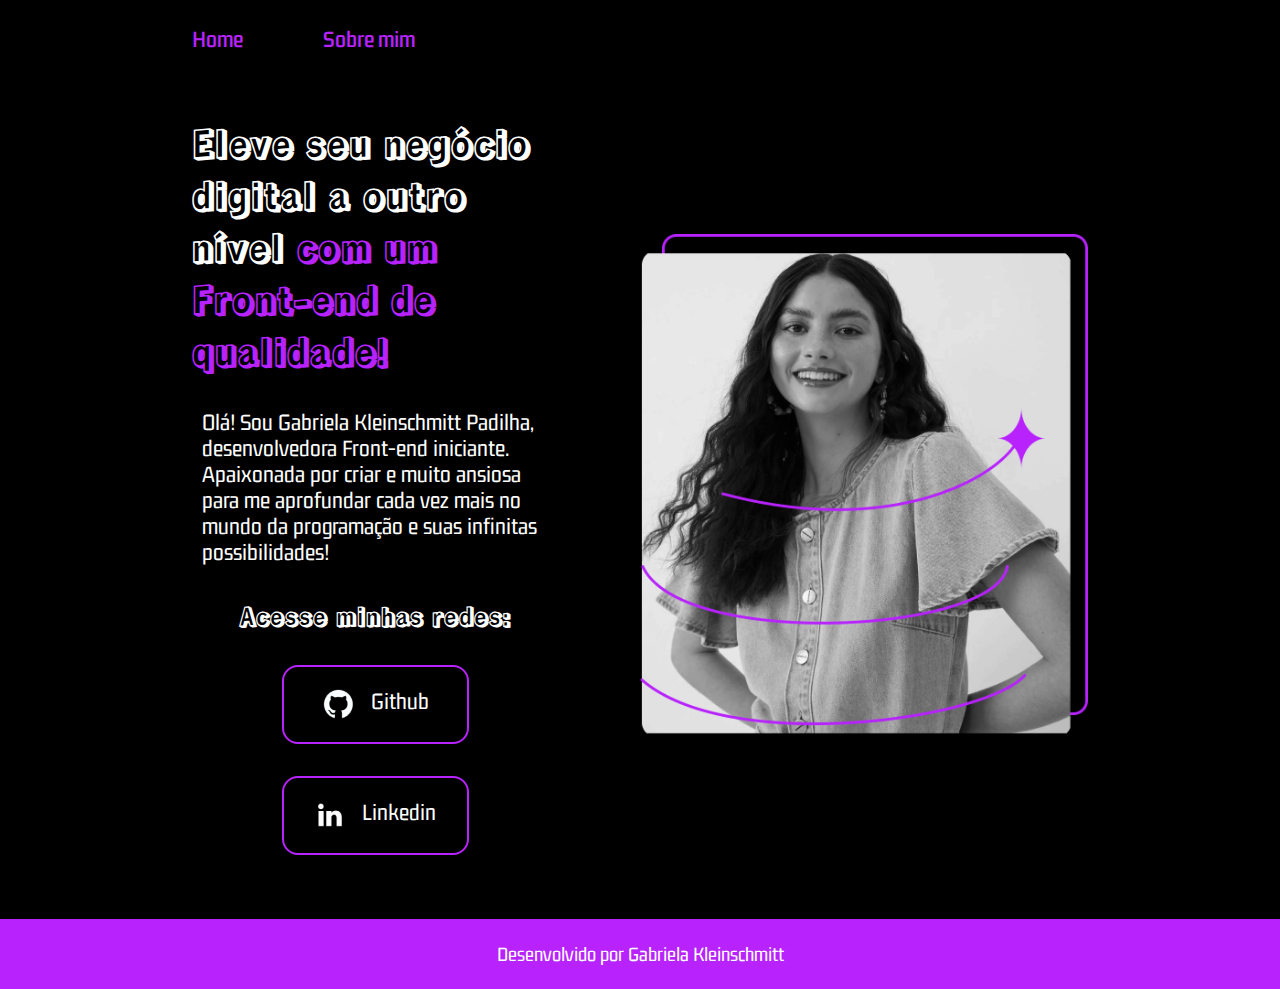
<file: index.html>
<!DOCTYPE html>
<html lang="pt-br">
<head>
    <meta charset="UTF-8">
    <meta http-equiv="X-UA-Compatible" content="IE=edge">
    <meta name="viewport" content="width=device-width, initial-scale=1.0">
    <title>Meu primeiro projeto</title>
    <link rel="stylesheet" href="./styles/style.css">
</head>
<body>
    <header class="cabecalho">
<nav class="cabecalho-menu">
     <a class="cabecalho-menu-link" href="index.html">Home</a>
     <a class="cabecalho-menu-link" href="about.html">Sobre mim</a>
</nav>
    </header>
    <main class="apresentacao">
        <section class="apresentacao-conteudo"> 
            <h1 class="apresentacao-conteudo-titulo">Eleve seu negócio digital a outro nível <strong class="título-destaque">com um Front-end de qualidade!</strong></h1>
            <p class="apresentacao-conteudo-texto">Olá! Sou Gabriela Kleinschmitt Padilha, desenvolvedora Front-end iniciante. Apaixonada por criar e muito ansiosa para me aprofundar cada vez mais no mundo da programação e suas infinitas possibilidades!</p>
            <div class="apresentacao-links">
                <h2 class="apresentacao-links-redes">
                    Acesse minhas redes:
                </h2>
<!--                 <a class="apresentacao-links-botao" 
                href="https://instagram.com/__gabrielapadilha?igshid=NTc4MTIwNjQ2YQ==">  <img
                     src="./assets/OIPlogo-removebg-preview (1).png" alt="logoinstagram">Instagram
                </a> -->

                <a class="apresentacao-links-botao" 
                href="https://github.com/gabrielakp05">  <img src="./assets/Logo Github (1).png" alt="logogithub">Github</a>

                <a class="apresentacao-links-botao" 
                href="https://linkedin.com/in/gabriela-kleinschmitt">  <img src="./assets/Logo linkedin (1).png" alt="logolinkedin"> Linkedin </a>
            </div>
        </section>
        <img class="apresentacao-imagem" src="./assets/Imagem.png" alt="foto Gabriela">
    </main>
    <footer class="rodape">
        <p>
            Desenvolvido por Gabriela Kleinschmitt
        </p>
    </footer>
</body>
</html>
</file>
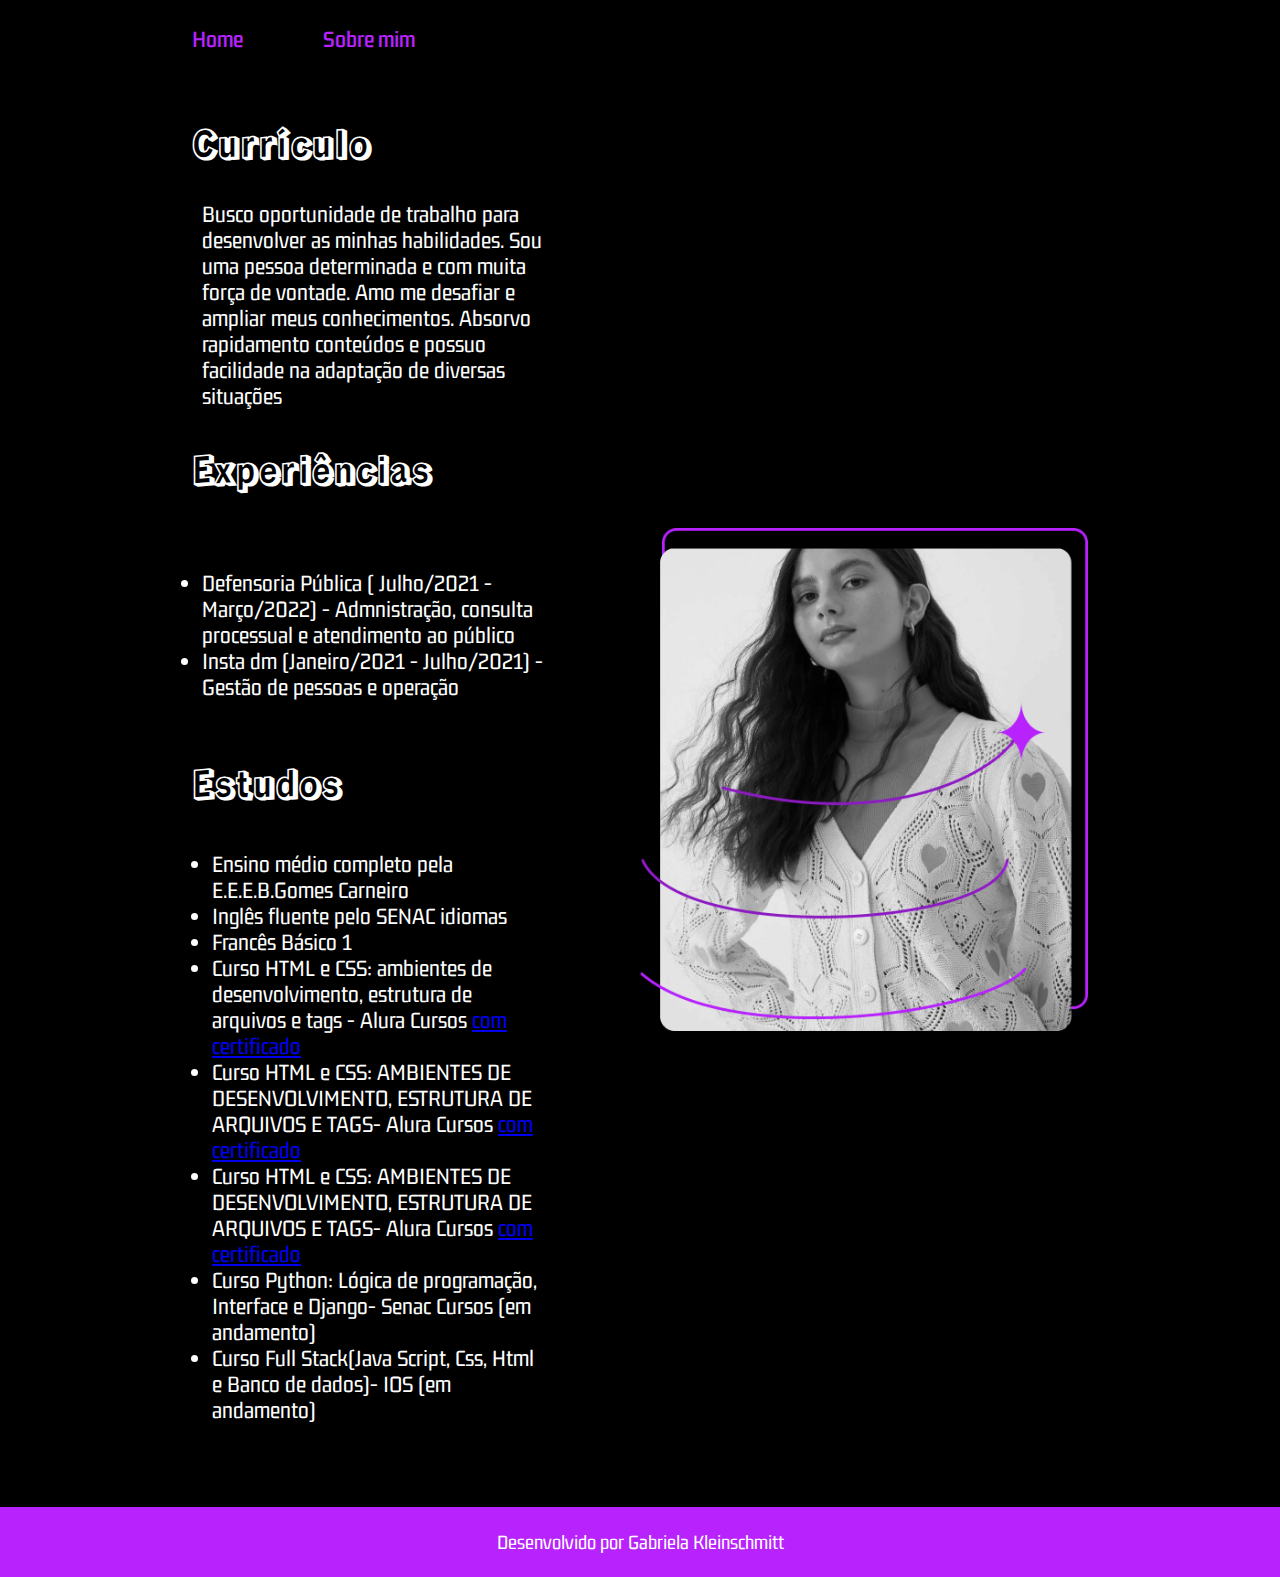
<file: about.html>
<!DOCTYPE html>
<html lang="pt-br">
<head>
    <meta charset="UTF-8">
    <meta http-equiv="X-UA-Compatible" content="IE=edge">
    <meta name="viewport" content="width=device-width, initial-scale=1.0">
    <title> Sobre mim </title>
    <link rel="stylesheet" href="./styles/style.css">
</head>
<body>
      <header class="cabecalho"> 
        <nav class="cabecalho-menu">
            <a class="cabecalho-menu-link" href="index.html">Home</a>
            <a class="cabecalho-menu-link" href="about.html">Sobre mim</a>
       </nav>
      </header>

      
    <main class="apresentacao">
        <section class="apresentacao-conteudo">
            <h1 class="apresentacao-conteudo-titulo">Currículo</h1>
            <p class="apresentacao-conteudo-texto">
                Busco oportunidade de trabalho para desenvolver as minhas habilidades. 
                Sou uma pessoa determinada e com muita força de vontade.
                Amo me desafiar e ampliar meus conhecimentos. Absorvo rapidamento conteúdos e possuo facilidade na adaptação de diversas situações
            </p>
            <h2 class="apresentacao-conteudo-titulo">Experiências</h2>
            <p class="apresentacao-conteudo-texto">
            <ul class="apresentacao-conteudo-texto">
                <li> Defensoria Pública ( Julho/2021 - Março/2022) - Admnistração, consulta processual e atendimento ao público </li>
                <li> Insta dm (Janeiro/2021 - Julho/2021) - Gestão de pessoas e operação </li>               
            </ul>
            </p>
            <h2 class="apresentacao-conteudo-titulo">Estudos</h2>
            <div class="apresentacao-conteudo-texto">
            <ul class="apresentacao-conteudo-texto">
                <li>Ensino médio completo pela E.E.E.B.Gomes Carneiro </li>
                <li>Inglês fluente pelo SENAC idiomas </li>
                <li>Francês Básico 1</li>
                <li>Curso HTML e CSS: ambientes de desenvolvimento, estrutura de arquivos e tags - Alura Cursos <a href="https://cursos.alura.com.br/certificate/gabikpadilha/html-css-ambiente-arquivos-tags">com certificado</a></li>
                <li>Curso HTML e CSS: AMBIENTES DE DESENVOLVIMENTO, ESTRUTURA DE ARQUIVOS E TAGS- Alura Cursos <a href="https://cursos.alura.com.br/certificate/gabikpadilha/html-css-ambiente-arquivos-tags">com certificado</a></li>
                <li>Curso HTML e CSS: AMBIENTES DE DESENVOLVIMENTO, ESTRUTURA DE ARQUIVOS E TAGS- Alura Cursos <a href="https://cursos.alura.com.br/certificate/gabikpadilha/html-css-ambiente-arquivos-tags">com certificado</a></li>
                <li>Curso Python: Lógica de programação, Interface e Django- Senac Cursos (em andamento) </li>
                <li>Curso Full Stack(Java Script, Css, Html e Banco de dados)- IOS  (em andamento)</li>
            </ul>
            </div>    
        </section>
        <img class="apresentacao-imagem" src="./assets/ImagemGabi2.png" alt="Foto da Gabi">
    </main> 


      <footer class="rodape">
        <p>
            Desenvolvido por Gabriela Kleinschmitt
        </p>
      </footer>
</body>
</html>
</file>
<file: styles/style.css>
@import url('https://fonts.googleapis.com/css2?family=Gemunu+Libre:wght@700&family=Rampart+One&display=swap');

:root {
    --cor--primaria: #000000;
    --cor--secundaria: white;
    --cor--terciaria: #B722FD;
    --cor--hover:#272727;

    --fonte--principal:'Rampart One', cursive;
    --fonte--secundaria:'Gemunu Libre', sans-serif;
}



* {
    margin: 0%;
    padding: 0%;
}

body{
    box-sizing: border-box;
    background-color: var(--cor--primaria);
    color: var(--cor--secundaria);
}

.cabecalho{
    padding: 2% 0% 0% 15%;
}

.cabecalho-menu{
    display: flex;
    gap: 80px;
}

.cabecalho-menu-link{
font-family:var(--fonte--secundaria);
font-size: 1.5rem;
font-weight: 600;
color:var(--cor--terciaria);
text-decoration: none;
}

.título-destaque {
    color: var(--cor--terciaria);
}

.apresentacao{
    padding: 5% 15%;
    display: flex;
    align-items: center;
    justify-content: space-between;
    gap: 82px;
}

.apresentacao-conteudo {
    width: 50%;
    display: flex;
    flex-direction: column;
    gap: 23px;
}

.apresentacao-conteudo-titulo{
    font-size: 2.25rem;
    font-family: var(--fonte--principal);
}

.apresentacao-conteudo-texto{
   font-size: 1.5rem; 
   font-family:var(--fonte--secundaria);
   padding: 10px;
}
.apresentacao-links{
    display: flex;
    flex-direction: column;
    justify-content: space-between;
    align-items: center;
    gap: 32px;
    font-family: var(--fonte--principal);
}

.apresentacao-links-botao{

    display: flex;
    justify-content: center;
    gap: 16px;
    border: solid var(--cor--terciaria) 2px;
    width: 50%;
    text-align: center;
    border-radius: 16px;
    font-size: 1.5rem;
    padding: 21.5px 0;
    text-decoration: none;
    color: var(--cor--secundaria);
    font-family:var(--fonte--secundaria);
}

.apresentacao-links-botao:hover{
    background-color: var(--cor--hover);
}

.apresentacao-links-redes{
    font-family: var(--fonte--principal);
}

.apresentacao-imagem{
width: 50%;    
}

.rodape{
    padding: 24px;
    color: var(--cor--secundaria);
    background-color: var(--cor--terciaria);
    font-family: var(--fonte--secundaria);
    text-align: center;
    font-size: 1.3rem;
}

@media(max-width: 1200px ) {
    .cabecalho{
         padding: 10%;
    }

    .cabecalho-menu{
        justify-content: center;
    }
    
    .apresentacao {
        flex-direction: column-reverse;
        padding: 5%;
    }
}

.apresentacao-conteudo{
    width: auto;
}

.apresentacao-imagem{
    gap: 5px;
}
</file>
